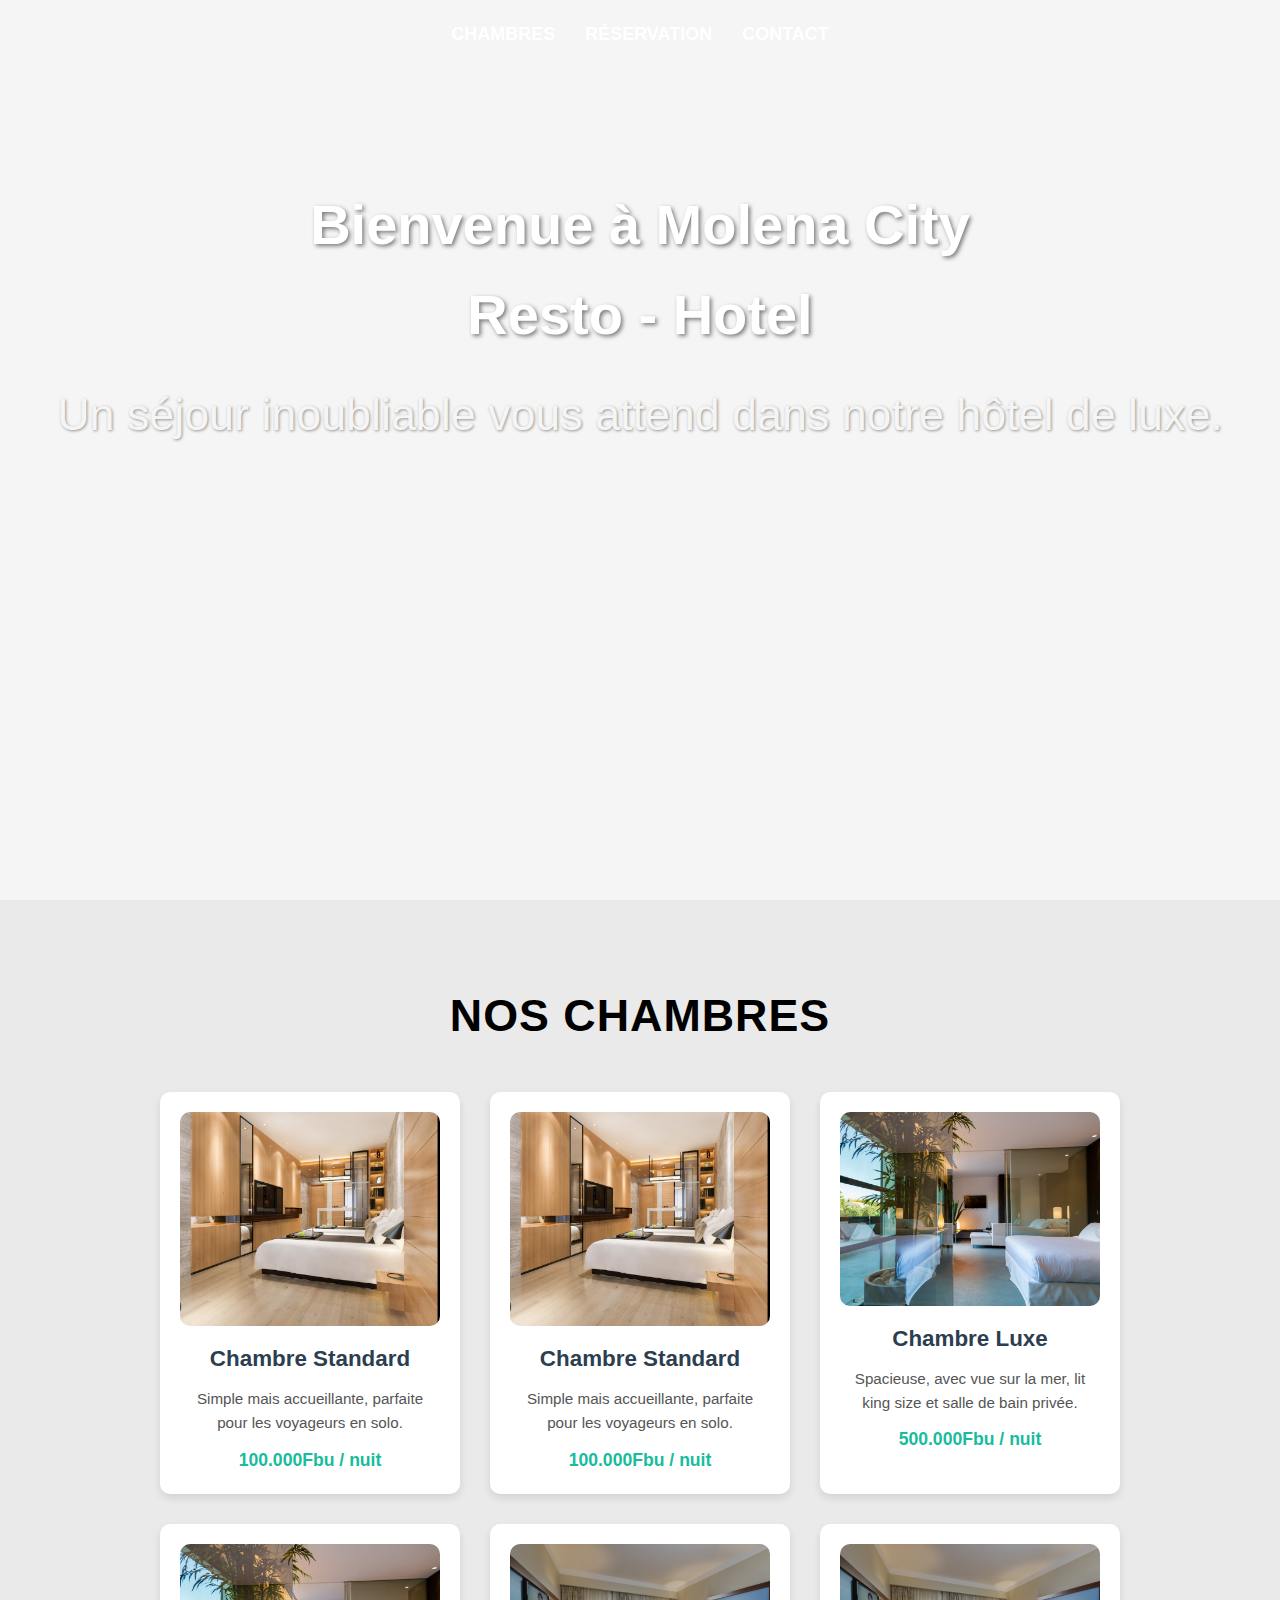
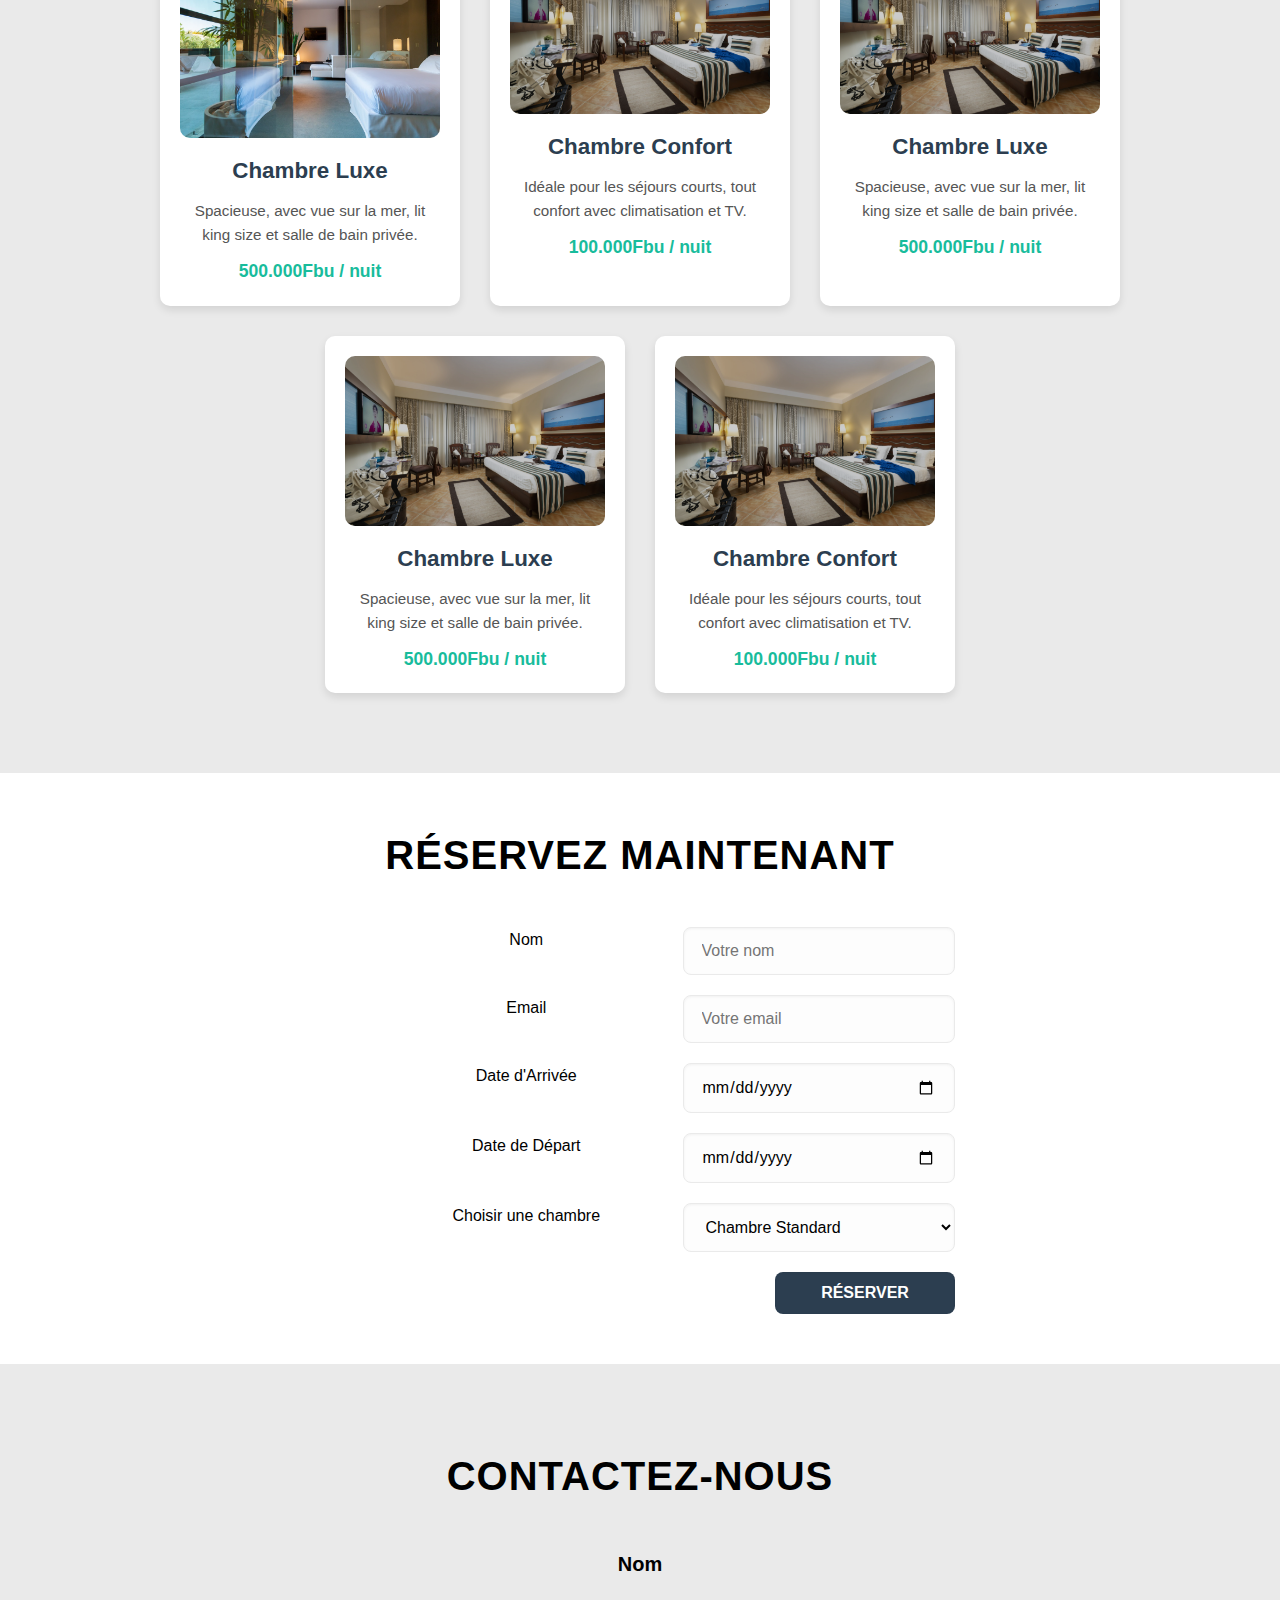
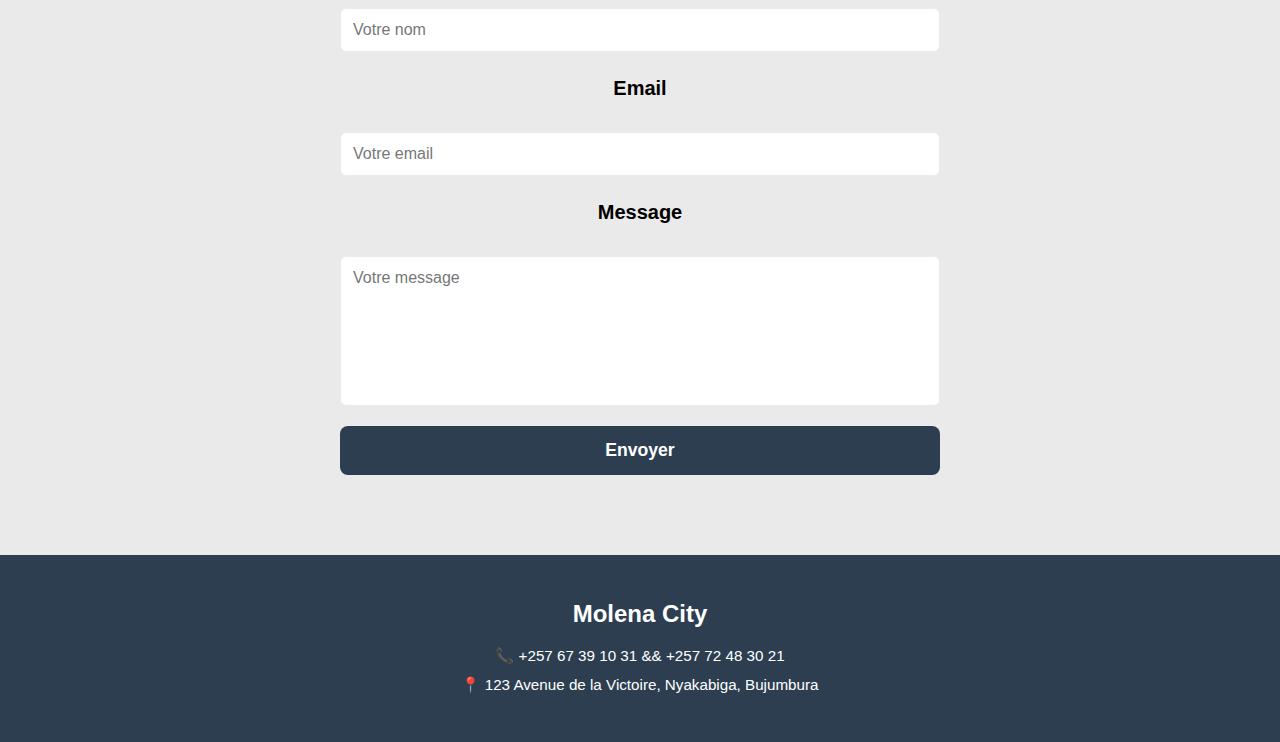
<file: index.html>
<!DOCTYPE html>
<html lang="fr">
<head>
  <meta charset="UTF-8" />
  <meta name="viewport" content="width=device-width, initial-scale=1.0"/>
  <title>Molena City - Accueil</title>
  <link rel="stylesheet" href="style.css"/>
 

</head>
<body>


  <nav>
    <div class="nav-container">
      <ul>
        <li><a href="#rooms">Chambres</a></li>
        <li><a href="#reservation">Réservation</a></li>
        <li><a href="#contact">Contact</a></li>
      </ul>
    </div>
  </nav>

 
  <header>
    <div class="hero">
      <h1>Bienvenue à Molena City<br> Resto - Hotel</h1>
      <p>Un séjour inoubliable vous attend dans notre hôtel de luxe.</p>
      
    </div>
  </header>

  
  <section class="rooms" id="rooms">
    <h2>Nos Chambres</h2>
    <div class="room-list">
      <div class="room">
        <img src="easyroom.png" alt="Chambre Standard">
        <h3>Chambre Standard</h3>
        <p class="description">Simple mais accueillante, parfaite pour les voyageurs en solo.</p>
        <p class="price">100.000Fbu / nuit</p>
      </div>
      <div class="room">
        <img src="easyroom.png" alt="Chambre Standard">
        <h3>Chambre Standard</h3>
        <p class="description">Simple mais accueillante, parfaite pour les voyageurs en solo.</p>
        <p class="price">100.000Fbu / nuit</p>
      </div>
      <div class="room">
        <img src="room1.png" alt="Chambre Luxe">
        <h3>Chambre Luxe</h3>
        <p class="description">Spacieuse, avec vue sur la mer, lit king size et salle de bain privée.</p>
        <p class="price">500.000Fbu / nuit</p>
      </div>
      <div class="room">
        <img src="room1.png" alt="Chambre Luxe">
        <h3>Chambre Luxe</h3>
        <p class="description">Spacieuse, avec vue sur la mer, lit king size et salle de bain privée.</p>
        <p class="price">500.000Fbu / nuit</p>
      </div>
      <div class="room">
        <img src="premium.png" alt="Chambre Confort">
        <h3>Chambre Confort</h3>
        <p class="description">Idéale pour les séjours courts, tout confort avec climatisation et TV.</p>
        <p class="price">100.000Fbu / nuit</p>
      </div>
      <div class="room">
        <img src="premium.png" alt="Chambre Luxe">
        <h3>Chambre Luxe</h3>
        <p class="description">Spacieuse, avec vue sur la mer, lit king size et salle de bain privée.</p>
        <p class="price">500.000Fbu / nuit</p>
      </div>
      
      <div class="room">
        <img src="premium.png" alt="Chambre Luxe">
        <h3>Chambre Luxe</h3>
        <p class="description">Spacieuse, avec vue sur la mer, lit king size et salle de bain privée.</p>
        <p class="price">500.000Fbu / nuit</p>
      </div>
      <div class="room">
        <img src="premium.png" alt="Chambre Confort">
        <h3>Chambre Confort</h3>
        <p class="description">Idéale pour les séjours courts, tout confort avec climatisation et TV.</p>
        <p class="price">100.000Fbu / nuit</p>
      
  </section>

  
  <section class="reservation" id="reservation">
    <h2>Réservez Maintenant</h2>
    <form action="" method="POST">
      <label for="name">Nom</label>
      <input type="text" id="name" name="name" placeholder="Votre nom" required>
      
      <label for="email">Email</label>
      <input type="email" id="email" name="email" placeholder="Votre email" required>
      
      <label for="check-in">Date d'Arrivée</label>
      <input type="date" id="check-in" name="check-in" required>
      
      <label for="check-out">Date de Départ</label>
      <input type="date" id="check-out" name="check-out" required>
      
      <label for="room">Choisir une chambre</label>
      <select id="room" name="room" required>
        <option value="standard">Chambre Standard</option>
        <option value="luxury">Chambre de Luxe</option>
        <option value="suite">Premium</option>
      </select>
      
      <input type="submit" value="Réserver">
    </form>
  </section>

 
  <section class="contact" id="contact">
    <h2>Contactez-nous</h2>
    <form action="#" method="POST">
      <label for="contact-name">Nom</label>
      <input type="text" id="contact-name" name="contact-name" placeholder="Votre nom" required>
      
      <label for="contact-email">Email</label>
      <input type="email" id="contact-email" name="contact-email" placeholder="Votre email" required>
      
      <label for="message">Message</label>
      <textarea id="message" name="message" placeholder="Votre message" required></textarea>
      
      <input type="submit" value="Envoyer">
    </form>
  </section>

  <footer>
    <div class="footer-container">
      <div class="footer-info">
        <h3>Molena City</h3>
        <p>📞 +257 67 39 10 31  &&  +257 72 48 30 21 </p>
        <p>📍 123 Avenue de la Victoire, Nyakabiga, Bujumbura </p>

      </div>

  </footer>
  

</body>
</html>
</file>
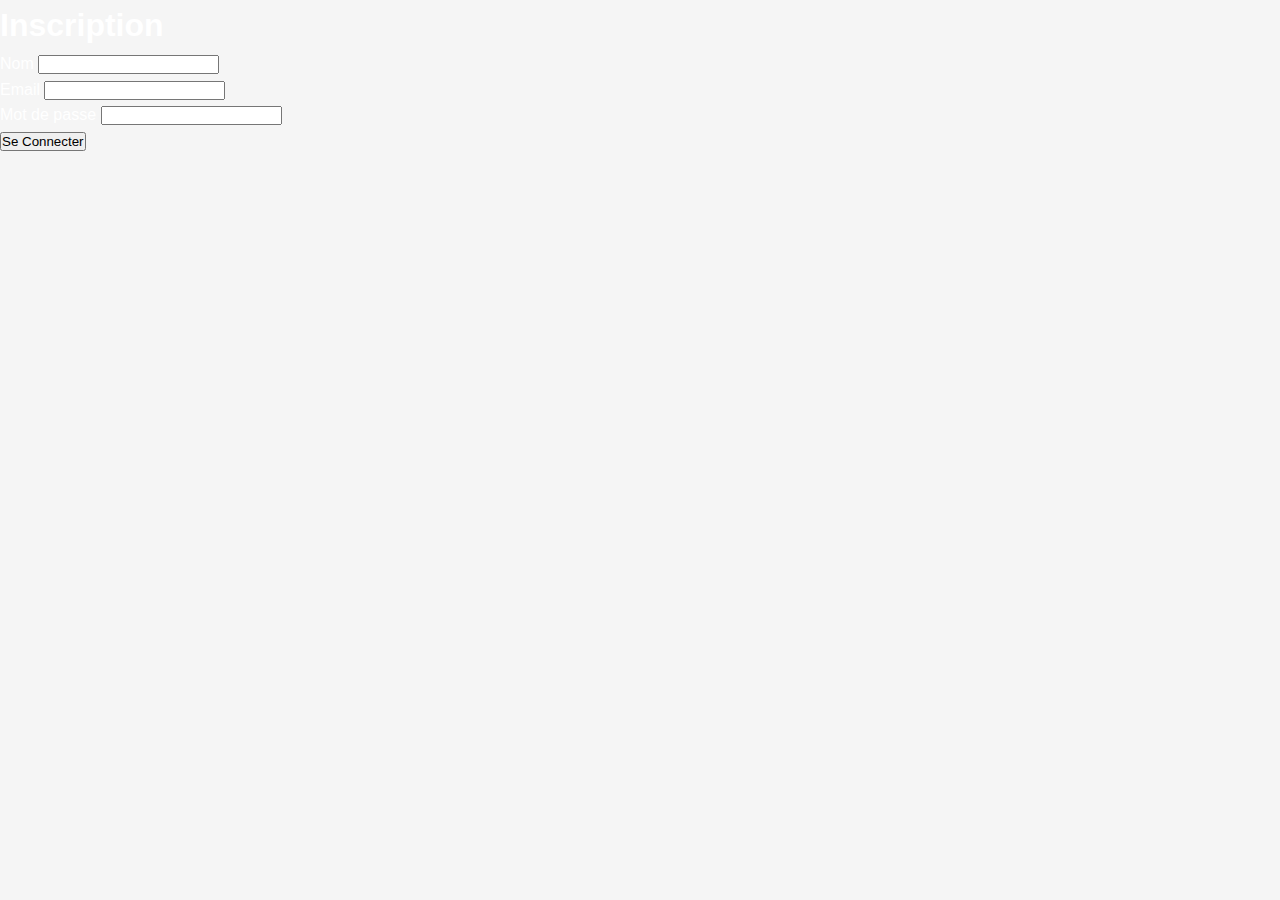
<file: auth.html>
<!DOCTYPE html>
<html lang="en">
<head>
    <meta charset="UTF-8">
    <meta name="viewport" content="width=device-width, initial-scale=1.0">
    <link rel="stylesheet" href="style.css">
    <title>formulaire</title>
</head>
<body>
    <div class="container">
        <h1>Inscription</h1>
        <form id="register-form">
            <div>
                <label for="name">Nom</label>
                <input type="text" id="name" name="name" required>
            </div>
            <div>
                <label for="email">Email</label>
                <input type="email" id="email" name="email" required>
            </div>
            <div>
                <label for="password">Mot de passe</label>
                <input type="password" id="password" name="password" required>
            </div>
            
            <div>
                <a href="accueil.html">
                    <button type="button">Se Connecter</button>
                </a>
            </div>
            
        </form>
    </div>
    
</body>

</html>
</file>
<file: style.css>
:root {
  --primary: #2C3E50;
  --secondary: #18BC9C;
  --hover: #1ABC9C;
  --background: #F5F5F5;
  --light: #eaeaea;
  --text: #fff;
  --white: #fff;
  --shadow: rgba(0, 0, 0, 0.1);
  --nav-background: transparent; 
  --hero-background: url('https://media.istockphoto.com/id/119926339/fr/photo/piscine-du-centre-de-vill%C3%A9giature.jpg?s=612x612&w=0&k=20&c=kFZ9hw4yykwWIda8U1Kjo_n4eEpw_cvqCr1n1WpkRPU=') no-repeat center center/cover;
}

* {
  margin: 0;
  padding: 0;
  box-sizing: border-box;
}

body {
  font-family: 'Poppins', sans-serif;
  background-color: var(--background);
  color: var(--text);
  line-height: 1.6;
}

nav {
  background: var(--nav-background); 
  position: fixed;
  top: 0;
  left: 0;
  width: 100%;
  z-index: 1000;
}

.nav-container {
  display: flex;
  justify-content: center;
  align-items: center;
  padding: 20px;
  flex-direction: row;
}

nav ul {
  list-style: none;
  display: flex;
  gap: 30px;
}

nav ul li a {
  text-decoration: none;
  color: var(--white);
  font-weight: 600;
  font-size: 18px;
  text-transform: uppercase;
  transition: color 0.3s;
}

nav ul li a:hover {
  color: var(--hover);
}

header {
  background: var(--hero-background);
  color: var(--white);
  padding: 180px 20px 100px;
  text-align: center;
  background-position: center;
  background-size: cover;
  background-attachment: fixed;
  height: 100vh;
  position: relative;
  z-index: 1;
}

header::before {
  display: none;
}

header h1 {
  font-size: 3.5rem;
  color: #ffffff;
  text-shadow: 2px 2px 4px rgba(0, 0, 0, 0.5); 
  margin-bottom: 20px;
}

header p {
  font-size: 2.8rem;
  font-weight: 300;
  color: #f5f5f5;
  text-shadow: 1px 1px 3px rgba(0, 0, 0, 0.4);
}

.rooms {
  padding: 80px 20px;
  background-color: var(--light);
  text-align: center;
}

.rooms h2 {
  font-size: 2.8rem;
  color: #000; /* Titre en noir */
  margin-bottom: 40px;
  text-transform: uppercase;
  letter-spacing: 1px;
}

.room-list {
  display: flex;
  justify-content: center;
  gap: 30px;
  flex-wrap: wrap;
}

.room {
  width: 300px;
  background: var(--white);
  padding: 20px;
  border-radius: 10px;
  box-shadow: 0 4px 8px var(--shadow);
  transition: transform 0.3s;
  display: flex;
  flex-direction: column;
  align-items: center;
}

.room img {
  width: 100%;
  height: auto;
  border-radius: 10px;
  margin-bottom: 15px;
}

.room h3 {
  font-size: 1.4rem;
  color: var(--primary);
  margin-bottom: 10px;
}

.room p.description {
  font-size: 0.95rem;
  color: #555;
  margin-bottom: 10px;
}

.room p.price {
  font-size: 1.1rem;
  color: var(--secondary);
  font-weight: bold;
}

.room:hover {
  transform: scale(1.05);
}

.reservation {
  padding: 50px 20px;
  background: var(--white);
  text-align: center;
  display: flex;
  flex-direction: column;
  align-items: center;
}

.reservation h2 {
  font-size: 2.5rem;
  color: #000;
  margin-bottom: 40px;
  text-transform: uppercase;
  letter-spacing: 1px;
}

.reservation form {
  max-width: 500px;
  width: 100%;
  margin: 0 auto;
  display: grid;
  grid-template-columns: 1fr 1fr;
  gap: 20px;
  align-items: start;
 
}
.reservation label{
  color:#000;
}

.reservation form .full-width {
  grid-column: span 2;
}

.reservation input,
.reservation select,
.reservation textarea {
  width: 100%;
  padding: 14px 18px;
  border: 1px solid var(--light);
  border-radius: 8px;
  font-size: 1rem;
  font-family: 'Poppins', sans-serif;
  transition: all 0.3s ease;
  background-color: #fdfdfd;
  box-shadow: inset 0 1px 3px rgba(0,0,0,0.05);
}

.reservation input:focus,
.reservation select:focus,
.reservation textarea:focus {
  border-color: var(--secondary);
  box-shadow: 0 0 6px var(--hover);
  outline: none;
}

.reservation textarea {
  height: 120px;
  resize: none;
}

.reservation input[type="submit"] {
  background-color: var(--primary);
  color: var(--white);
  border: none;
  padding: 12px 30px;
  font-size: 1rem;
  font-weight: 600;
  text-transform: uppercase;
  cursor: pointer;
  transition: background 0.3s ease;
  border-radius: 8px;
  grid-column: span 2;
  justify-self: center;
  width: auto;
  min-width: 180px;
  margin-left: 385px;
}

.reservation input[type="submit"]:hover {
  background-color: var(--hover);
}

.contact {
  padding: 80px 20px;
  background: var(--light);
  text-align: center;
}

.contact h2 {
  font-size: 2.5rem;
  color: #000;
  margin-bottom: 40px;
  text-transform: uppercase;
  letter-spacing: 1px;
}

.contact form {
  max-width: 600px;
  margin: 0 auto;
  display: flex;
  flex-direction: column;
  gap: 20px;
}
.contact label {
  display: block;
  margin-bottom: 8px;
  font-weight: 600;
  color: #000; 
  font-size: 20px;

}


.contact input,
.contact textarea {
  color: #000; 
  background-color: #fff; 
  border: 1px solid var(--light);
  border-radius: 6px;
  padding: 12px;
  font-size: 1rem;
  font-family: 'Poppins', sans-serif;
}

.contact input::placeholder,
.contact textarea::placeholder {
  color: #777; 
}

.contact input:focus,
.contact textarea:focus {
  border-color: var(--secondary);
  box-shadow: 0 0 6px var(--hover);
  outline: none;
}

.contact textarea {
  height: 150px;
  resize: none;
}

.contact input[type="submit"] {
  background-color: var(--primary);
  color: var(--white);
  font-weight: bold;
  font-size: 1.1rem;
  padding: 14px;
  border: none;
  border-radius: 8px;
  cursor: pointer;
  transition: background 0.3s ease;
}

.contact input[type="submit"]:hover {
  background-color: var(--hover);
}

footer {
  background-color: var(--primary);
  color: var(--white);
  padding: 40px 20px;
  text-align: center;
}

.footer-container {
  display: flex;
  flex-direction: column;
  align-items: center;
  gap: 20px;
}

.footer-info h3 {
  font-size: 1.5rem;
  margin-bottom: 10px;
}

.footer-info p {
  margin: 5px 0;
  font-size: 0.95rem;
}

.footer-social a {
  color: var(--white);
  margin: 0 10px;
  font-size: 1.2rem;
  transition: color 0.3s;
}

.footer-social a:hover {
  color: var(--hover);
}

.footer-bottom {
  margin-top: 20px;
  font-size: 0.85rem;
  color: #ddd;
}




@media (max-width: 768px) {
  header h1 {
    font-size: 2.5rem;
  }

  header p {
    font-size: 1.1rem;
  }

  .nav-container {
    flex-direction: row;
    gap: 15px;
  }

  nav ul {
    flex-direction: row;
    gap: 15px;
  }

  .reservation form {
    grid-template-columns: 1fr; 
    width: 100%;
    
  }

  .reservation input[type="submit"] {
    margin-left: 0;
    width: 100%;
    margin-left: 50px;
  }

  .room-list {
    justify-content: center;
  }

  .room {
    width: 100%;
    max-width: 320px;
  }
}

@media (max-width: 480px) {
  header {
    padding: 120px 10px 60px;
  }

  header h1 {
    font-size: 2rem;
  }

  header p {
    font-size: 1rem;
  }

  .rooms h2,
  .reservation h2,
  .contact h2 {
    font-size: 2rem;
  }

  .reservation input[type="submit"] {
    font-size: 0.9rem;
    padding: 10px 20px;
  }

  .footer-info h3 {
    font-size: 1.2rem;
  }

  .footer-info p {
    font-size: 0.85rem;
  }

  .footer-social a {
    font-size: 1rem;
  }

  .footer-bottom {
    font-size: 0.75rem;
  }
}
</file>
